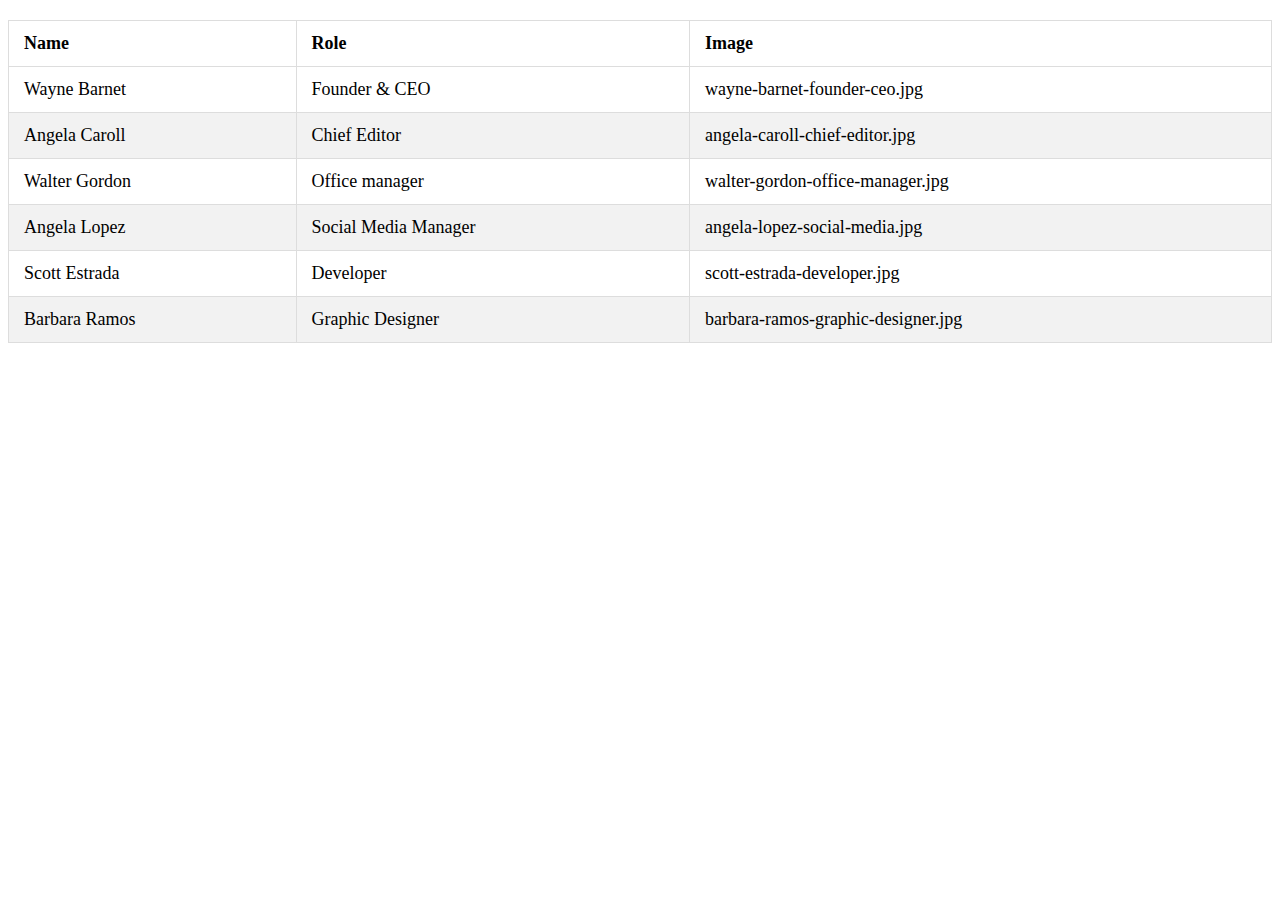
<file: index.html>
<!DOCTYPE html>
<html lang="en">
<head>
    <meta charset="UTF-8">
    <meta name="viewport" content="width=device-width, initial-scale=1.0">
    
    <!-- link css -->
     <link rel="stylesheet" href="css/style.css">
    <title>Team</title>
</head>
<body>

    <!-- contenitore della tabella -->
    <div id="table"></div>
    
    <!-- link js -->
     <script type="text/javascript" src="js/main.js"></script>
</body>
</html>
</file>
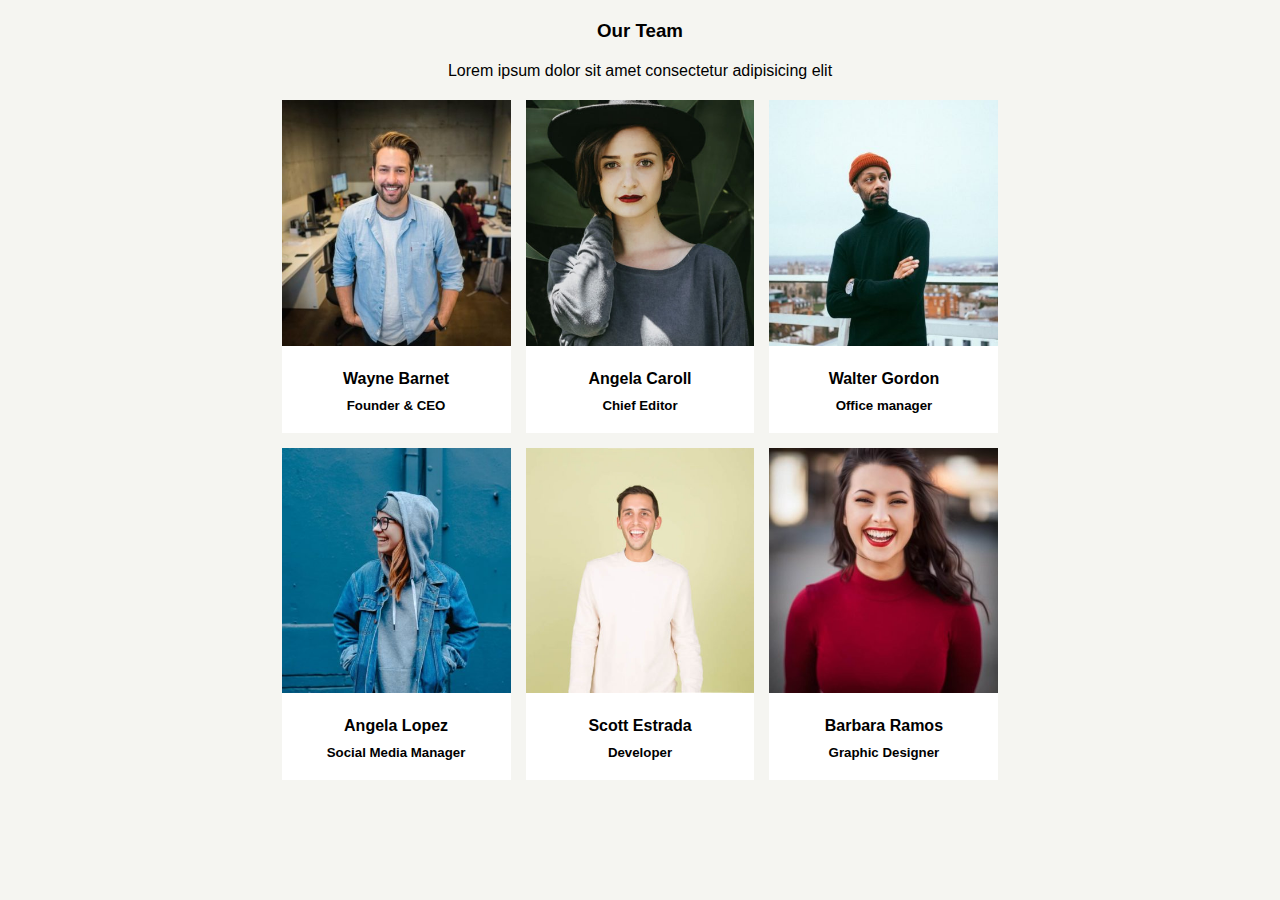
<file: cartella-bonus/index.html>
<!DOCTYPE html>
<html lang="en">
<head>
    <meta charset="UTF-8">
    <meta name="viewport" content="width=device-width, initial-scale=1.0">
    
    <!-- link css -->
     <link rel="stylesheet" href="css/style.css">
    <title>Team</title>
</head>
<body>


    <div id="container">

        <h3>Our Team</h3>

        <p>Lorem ipsum dolor sit amet consectetur adipisicing elit</p>

        <div id="box-container">

            <!-- parte che raccoglie le cards inserite via js -->
            <div class="row">
            </div>
            
        </div>

    </div>
    
    <!-- link js -->
     <script type="text/javascript" src="js/main.js"></script>
</body>
</html>
</file>
<file: css/style.css>
/* regole per la tabella */
table {
    width: 100%;
    border-collapse: collapse;
    margin: 20px 0;
    font-size: 18px;
    text-align: left;
}

/* regole per le intestazioni della tabella */
th,
td {
    padding: 12px 15px;
    border: 1px solid #ddd;
}

/* regole per le righe pari della tabella */
tr:nth-child(even) {
    background-color: #f2f2f2;
}

/* regole per le immagini */
td img {
    width: 50px;
    height: auto;
    border-radius: 5px;
}
</file>
<file: cartella-bonus/css/style.css>
/* regole generali */
*{
    margin:0;
    padding:0;
    box-sizing: border-box;
    font-family: 'Arial', Courier, monospace;
}

body{
    background-color: #F5F5F1;
}

/* regole parte superiore*/
h3,
p{
    margin: 20px 0;
}

/* regole contenitore principale */
#container{
    width: 80%;
    margin: 0 auto;
    text-align:center;
}

/* regole contenitore cards */
#box-container{
    margin: 10px auto;
    width: 70%;
}

/* regole delle cards*/
.row{
    gap: 15px;
    display: flex;
    justify-content: center;
    flex-wrap: wrap;
    margin: 20px 0;
}

.card{
    width: calc(100% / 3 - 10px);
    background-color: white;
}

.card img{
    width: 100%;
}

/* regole testi delle cards */
.text{
    padding: 10px;
}

h4,
h5{
    margin: 10px 0;

}

h5{
    font-weight: none;
}
</file>
